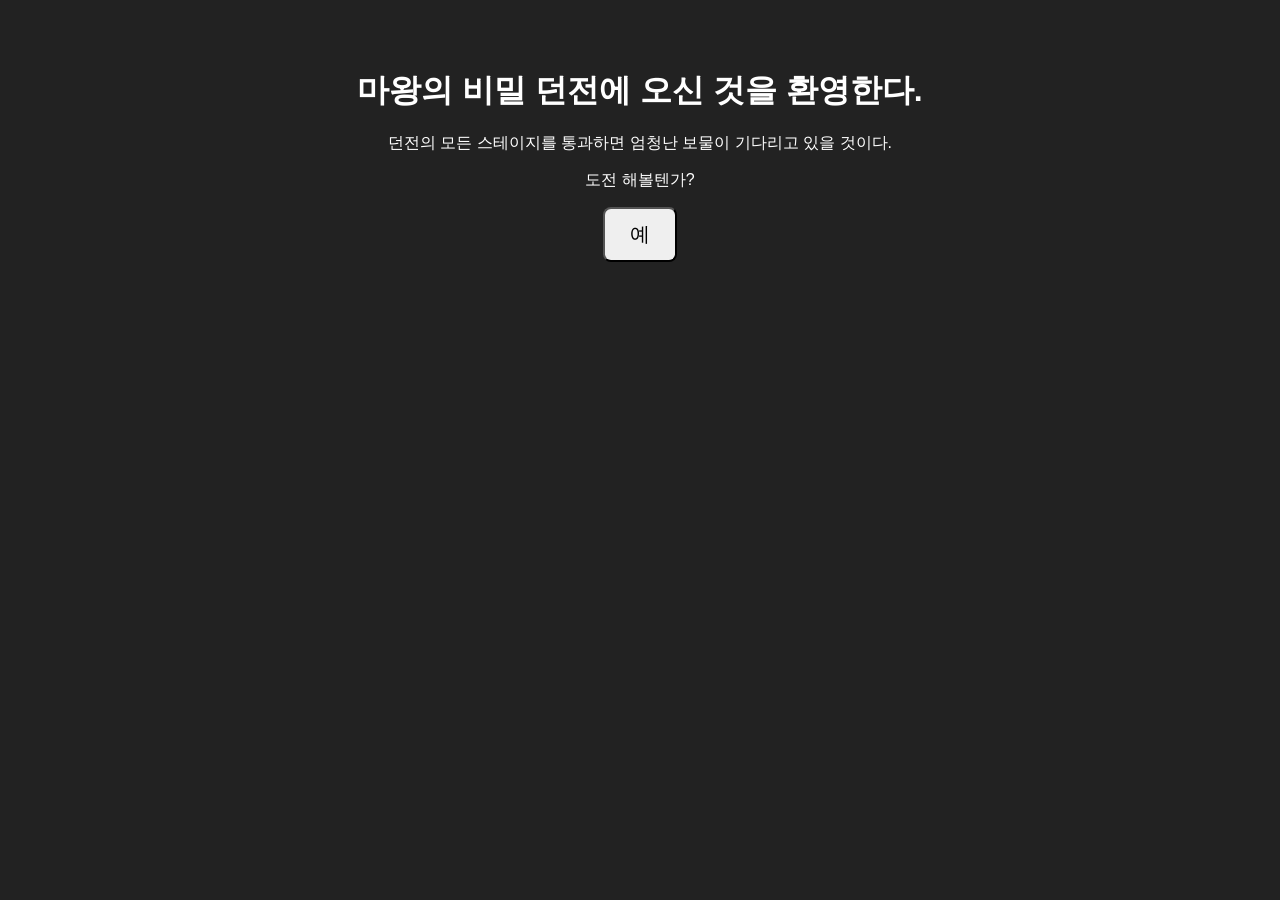
<file: index.html>
<!DOCTYPE html>
<html lang="ko">
<head>
    <meta charset="UTF-8">
    <title>마왕의 비밀 던전</title>
    <link rel="stylesheet" href="style.css">
</head>
<body>
<h1>마왕의 비밀 던전에 오신 것을 환영한다.</h1>
<p>던전의 모든 스테이지를 통과하면 엄청난 보물이 기다리고 있을 것이다.</p>
<p>도전 해볼텐가?</p>
<button onclick="goTo('stage1.html')">예</button>
<script src="script.js"></script>
</body>
</html>
</file>
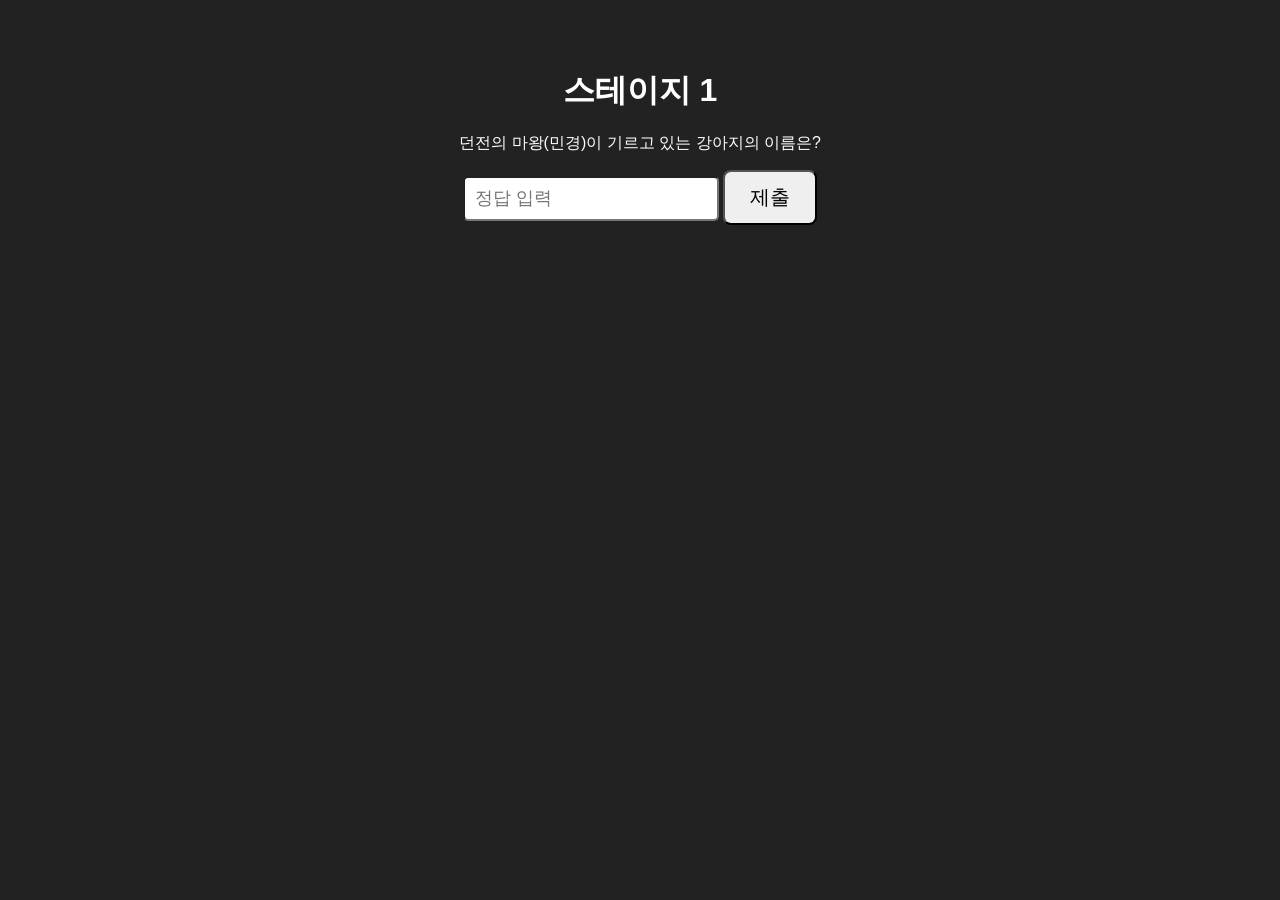
<file: stage1.html>
<!DOCTYPE html>
<html lang="ko">
<head>
    <meta charset="UTF-8">
    <title>스테이지 1</title>
    <link rel="stylesheet" href="style.css">
</head>
<body>
<h1>스테이지 1</h1>
<p>던전의 마왕(민경)이 기르고 있는 강아지의 이름은?</p>
<input id="answer" type="text" placeholder="정답 입력">
<button onclick="checkInputAnswer('만쥬','stage2.html')">제출</button>
<p id="message" class="message"></p>
<script src="script.js"></script>
</body>
</html>
</file>
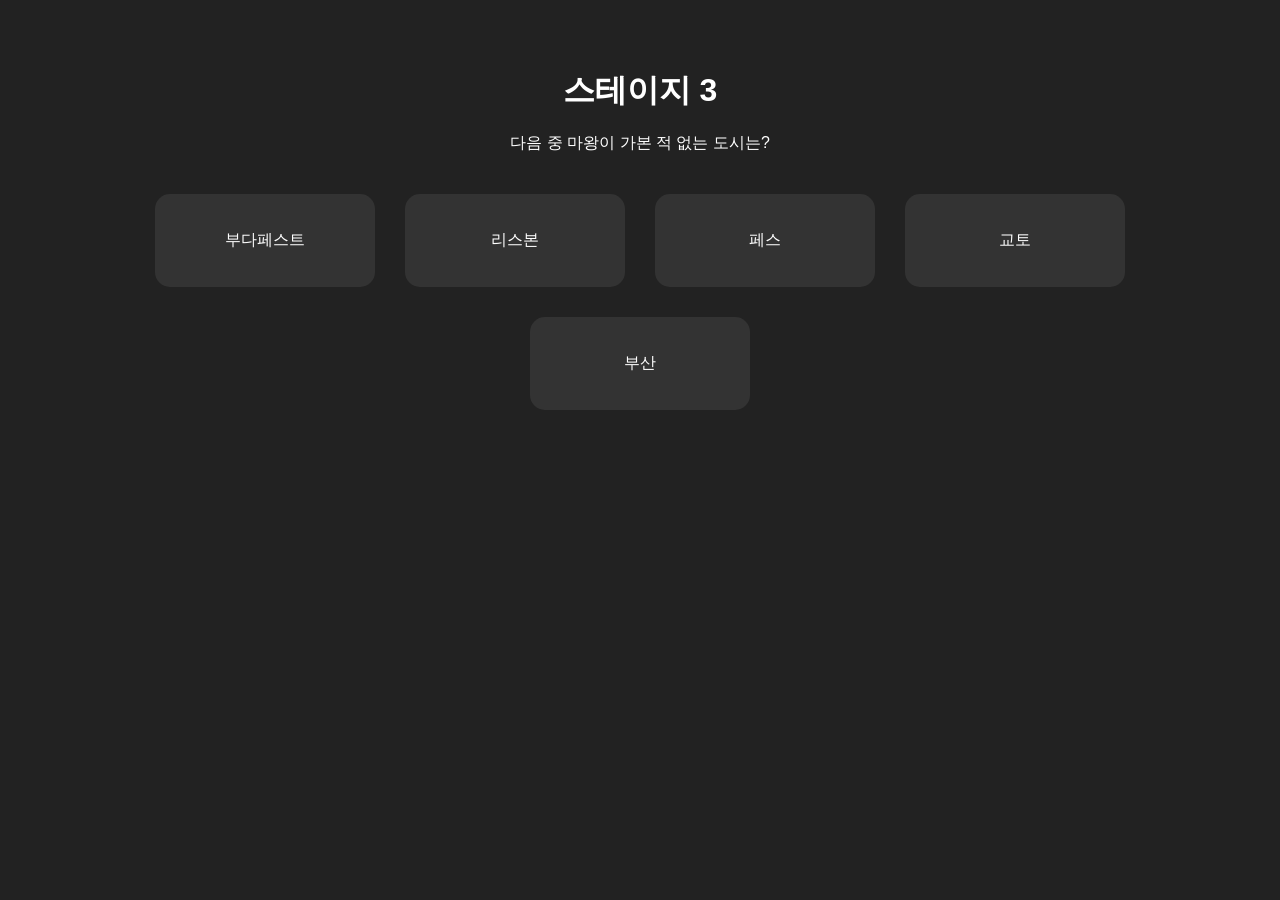
<file: stage3.html>
<!DOCTYPE html>
<html lang="ko">
<head>
    <meta charset="UTF-8">
    <title>스테이지 3</title>
    <link rel="stylesheet" href="style.css">
</head>
<body>
<h1>스테이지 3</h1>
<p>다음 중 마왕이 가본 적 없는 도시는?</p>

<div class="choice-container">
    <div class="choice" onclick="checkChoiceAnswer('부다페스트','교토','stage3.html','msg')">
        <p>부다페스트</p>
    </div>
    <div class="choice" onclick="checkChoiceAnswer('리스본','교토','stage3.html','msg')">
        <p>리스본</p>
    </div>
    <div class="choice" onclick="checkChoiceAnswer('페스','교토','stage3.html','msg')">
        <p>페스</p>
    </div>
    <div class="choice" onclick="checkChoiceAnswer('교토','교토','stage4.html','msg')">
        <p>교토</p>
    </div>
    <div class="choice" onclick="checkChoiceAnswer('부산','교토','stage3.html','msg')">
        <p>부산</p>
    </div>
</div>

<p id="msg" class="message"></p>
<script src="script.js"></script>
</body>
</html>
</file>
<file: style.css>
body {
    font-family: 'Pretendard', sans-serif;
    text-align: center;
    background: #222;
    color: #fff;
    padding: 40px;
}

h1 {
    margin-bottom: 20px;
}

button {
    padding: 12px 25px;
    font-size: 20px;
    cursor: pointer;
    border-radius: 8px;
}

input {
    padding: 10px;
    font-size: 18px;
    border-radius: 5px;
}

.choice-container {
    display: flex;
    justify-content: center;
    flex-wrap: wrap;
    gap: 30px;
    margin-top: 40px;
}

.choice {
    width: 180px;
    background: #333;
    padding: 20px;
    border-radius: 15px;
    cursor: pointer;
    transition: 0.2s;
}

.choice:hover {
    background: #444;
}

.choice img {
    width: 100%;
    border-radius: 10px;
}

.message {
    margin-top: 20px;
    font-size: 22px;
    color: #ff5656;
}
</file>
